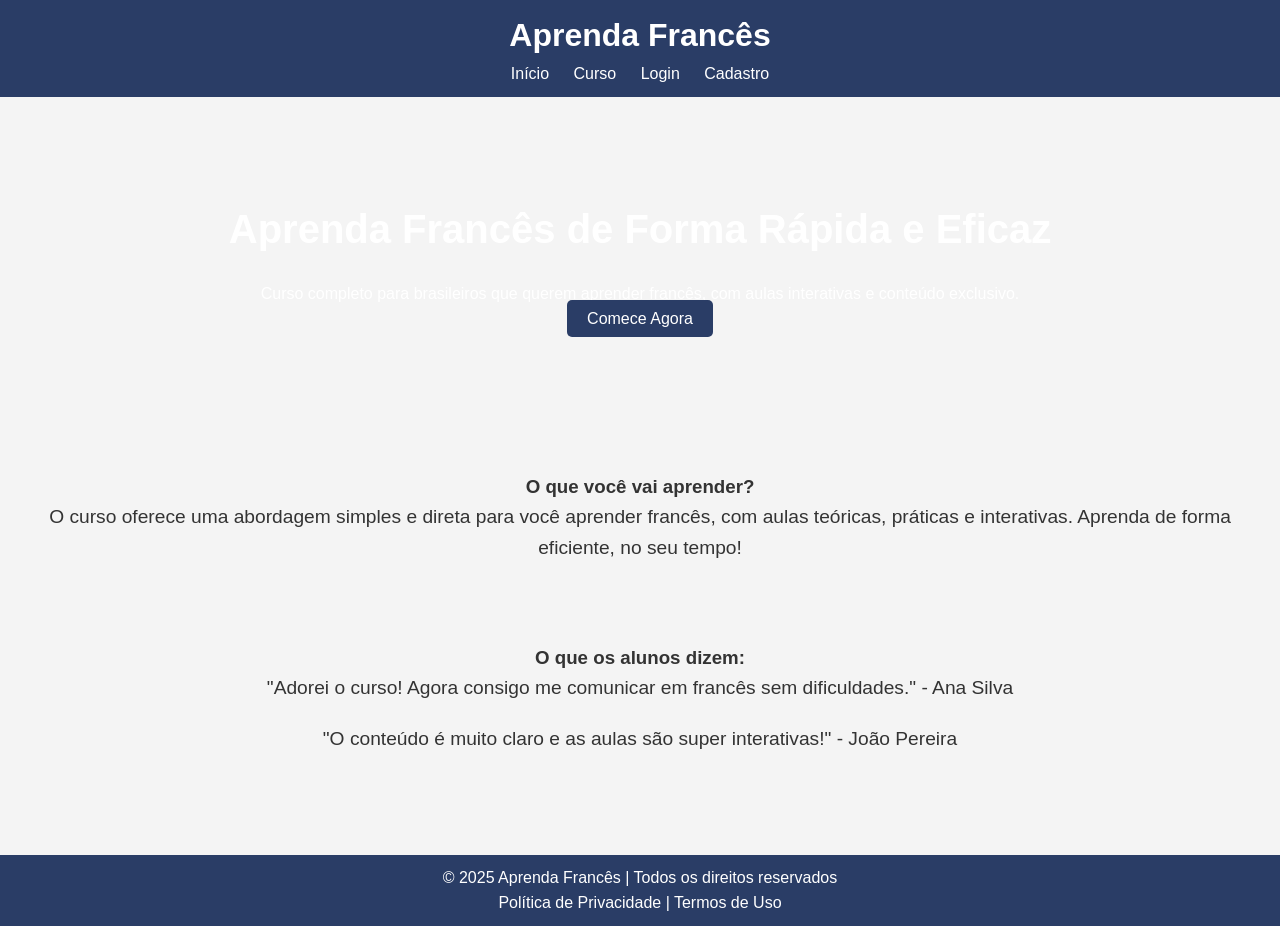
<file: index.html>
<!DOCTYPE html>
<html lang="pt-br">
<head>
    <meta charset="UTF-8">
    <meta name="viewport" content="width=device-width, initial-scale=1.0">
    <meta name="description" content="Curso de francês para brasileiros. Aprenda francês de forma eficaz e divertida.">
    <title>Aprenda Francês - Curso para Brasileiros</title>
    <link rel="stylesheet" href="styles.css">
</head>
<body>
    <!-- Cabeçalho -->
    <header>
        <div class="logo">
            <h1>Aprenda Francês</h1>
        </div>
        <nav>
            <ul>
                <li><a href="index.html">Início</a></li>
                <li><a href="curso.html">Curso</a></li>
                <li><a href="login.html">Login</a></li>
                <li><a href="login.html">Cadastro</a></li>
            </ul>
        </nav>
    </header>

    <!-- Banner Principal -->
    <section class="banner">
        <h2>Aprenda Francês de Forma Rápida e Eficaz</h2>
        <p>Curso completo para brasileiros que querem aprender francês, com aulas interativas e conteúdo exclusivo.</p>
        <a href="curso.html" class="btn">Comece Agora</a>
    </section>

    <!-- Sobre o Curso -->
    <section class="sobre-curso">
        <h3>O que você vai aprender?</h3>
        <p>O curso oferece uma abordagem simples e direta para você aprender francês, com aulas teóricas, práticas e interativas. Aprenda de forma eficiente, no seu tempo!</p>
    </section>

    <!-- Depoimentos -->
    <section class="depoimentos">
        <h3>O que os alunos dizem:</h3>
        <div class="depoimento">
            <p>"Adorei o curso! Agora consigo me comunicar em francês sem dificuldades." - Ana Silva</p>
        </div>
        <div class="depoimento">
            <p>"O conteúdo é muito claro e as aulas são super interativas!" - João Pereira</p>
        </div>
    </section>

    <!-- Rodapé -->
    <footer>
        <p>&copy; 2025 Aprenda Francês | Todos os direitos reservados</p>
        <p><a href="#">Política de Privacidade</a> | <a href="#">Termos de Uso</a></p>
    </footer>

    <script src="script.js"></script>
</body>
</html>
</file>
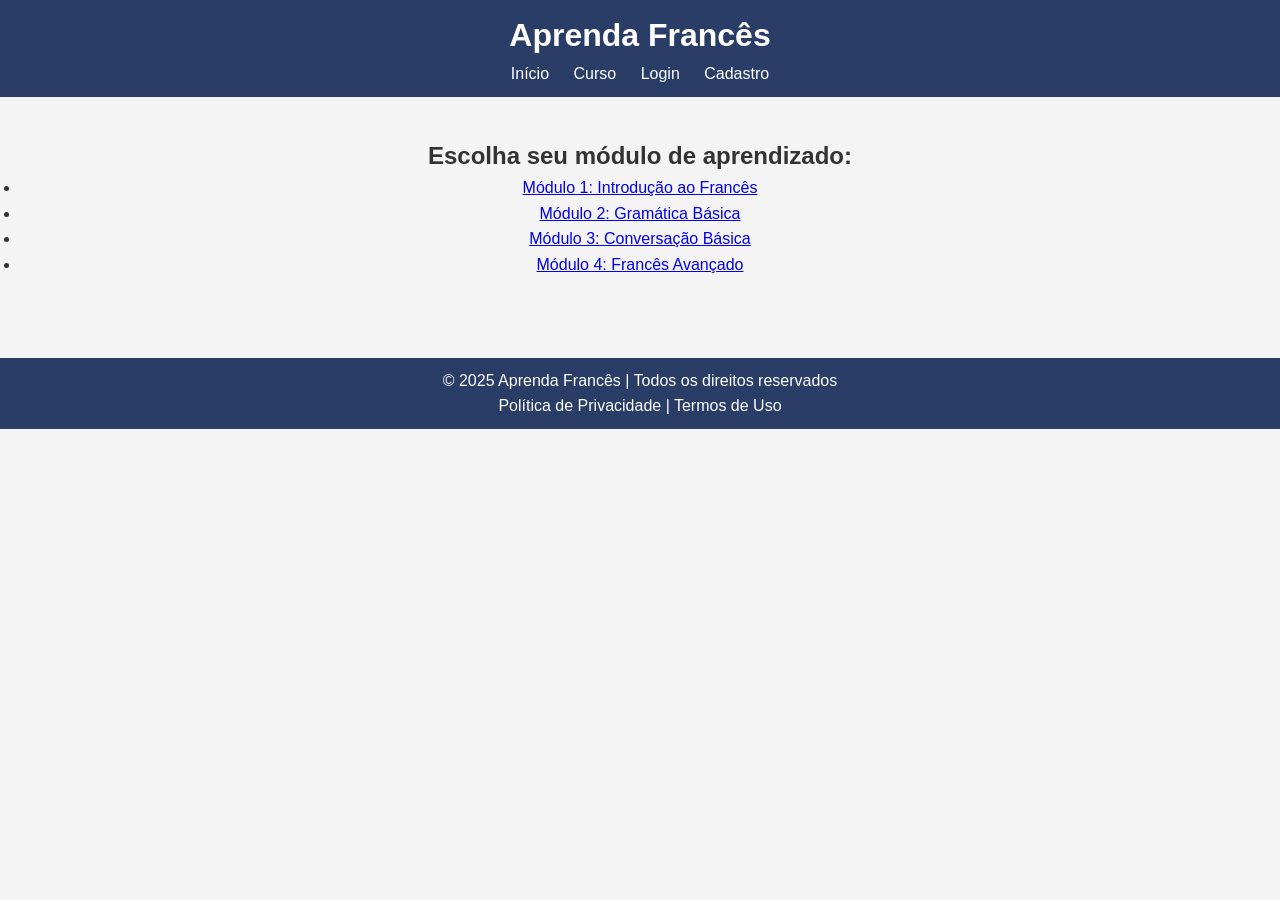
<file: curso.html>
<!DOCTYPE html>
<html lang="pt-br">
<head>
    <meta charset="UTF-8">
    <meta name="viewport" content="width=device-width, initial-scale=1.0">
    <title>Curso de Francês - Módulos</title>
    <link rel="stylesheet" href="styles.css">
</head>
<body>
    <header>
        <div class="logo">
            <h1>Aprenda Francês</h1>
        </div>
        <nav>
            <ul>
                <li><a href="index.html">Início</a></li>
                <li><a href="curso.html">Curso</a></li>
                <li><a href="login.html">Login</a></li>
                <li><a href="login.html">Cadastro</a></li>
            </ul>
        </nav>
    </header>

    <!-- Módulos do Curso -->
    <section class="modulos-curso">
        <h2>Escolha seu módulo de aprendizado:</h2>
        <ul>
            <li><a href="#">Módulo 1: Introdução ao Francês</a></li>
            <li><a href="#">Módulo 2: Gramática Básica</a></li>
            <li><a href="#">Módulo 3: Conversação Básica</a></li>
            <li><a href="#">Módulo 4: Francês Avançado</a></li>
        </ul>
    </section>

    <!-- Rodapé -->
    <footer>
        <p>&copy; 2025 Aprenda Francês | Todos os direitos reservados</p>
        <p><a href="#">Política de Privacidade</a> | <a href="#">Termos de Uso</a></p>
    </footer>

    <script src="script.js"></script>
</body>
</html>
</file>
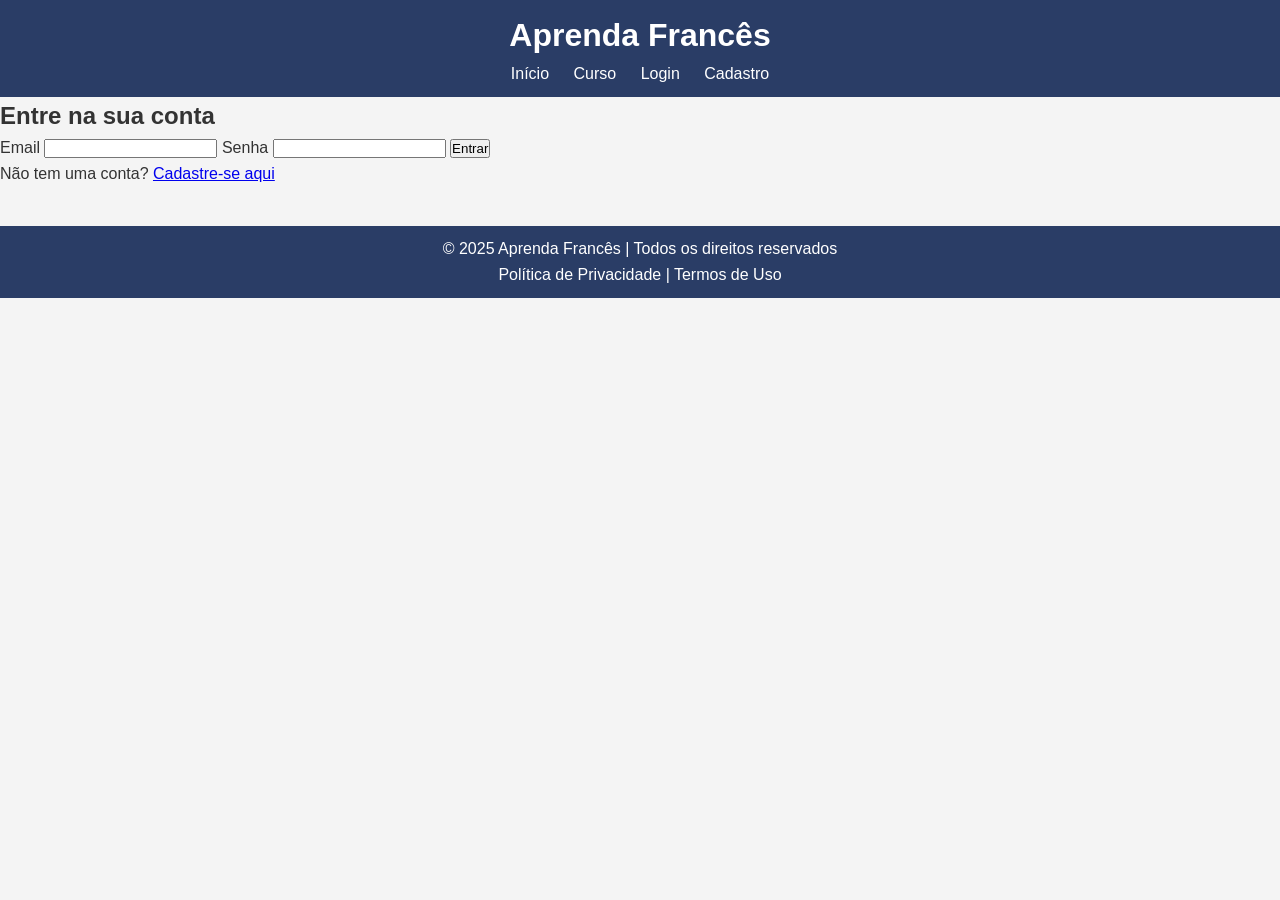
<file: login.html>
<!DOCTYPE html>
<html lang="pt-br">
<head>
    <meta charset="UTF-8">
    <meta name="viewport" content="width=device-width, initial-scale=1.0">
    <title>Login | Aprenda Francês</title>
    <link rel="stylesheet" href="styles.css">
</head>
<body>
    <header>
        <div class="logo">
            <h1>Aprenda Francês</h1>
        </div>
        <nav>
            <ul>
                <li><a href="index.html">Início</a></li>
                <li><a href="curso.html">Curso</a></li>
                <li><a href="login.html">Login</a></li>
                <li><a href="login.html">Cadastro</a></li>
            </ul>
        </nav>
    </header>

    <!-- Formulário de Login -->
    <section class="form-login">
        <h2>Entre na sua conta</h2>
        <form action="#" method="post">
            <label for="email">Email</label>
            <input type="email" id="email" name="email" required>

            <label for="senha">Senha</label>
            <input type="password" id="senha" name="senha" required>

            <button type="submit" class="btn">Entrar</button>
        </form>
        <p>Não tem uma conta? <a href="#">Cadastre-se aqui</a></p>
    </section>

    <!-- Rodapé -->
    <footer>
        <p>&copy; 2025 Aprenda Francês | Todos os direitos reservados</p>
        <p><a href="#">Política de Privacidade</a> | <a href="#">Termos de Uso</a></p>
    </footer>

    <script src="script.js"></script>
</body>
</html>
</file>
<file: styles.css>
/* Reset de estilo básico */
* {
    margin: 0;
    padding: 0;
    box-sizing: border-box;
}

body {
    font-family: Arial, sans-serif;
    line-height: 1.6;
    background-color: #f4f4f4;
    color: #333;
}

header {
    background-color: #2a3d66;
    color: #fff;
    padding: 10px 0;
    text-align: center;
}

header .logo h1 {
    margin: 0;
    font-size: 2em;
}

nav ul {
    list-style: none;
    padding: 0;
}

nav ul li {
    display: inline;
    margin: 0 10px;
}

nav ul li a {
    color: #fff;
    text-decoration: none;
}

.banner {
    background-image: url('https://example.com/banner.jpg');
    background-size: cover;
    color: white;
    padding: 100px 20px;
    text-align: center;
}

.banner h2 {
    font-size: 2.5em;
    margin-bottom: 20px;
}

.banner .btn {
    background-color: #2a3d66;
    color: #fff;
    padding: 10px 20px;
    text-decoration: none;
    border-radius: 5px;
}

.sobre-curso, .depoimentos, .modulos-curso {
    padding: 40px 20px;
    text-align: center;
}

.sobre-curso p, .depoimento p {
    font-size: 1.2em;
}

.depoimento {
    margin-bottom: 20px;
}

footer {
    background-color: #2a3d66;
    color: #fff;
    text-align: center;
    padding: 10px;
    margin-top: 40px;
}

footer a {
    color: #fff;
    text-decoration: none;
}

footer a:hover {
    text-decoration: underline;
}

/* Estilos responsivos */
@media (max-width: 768px) {
    .banner h2 {
        font-size: 2em;
    }

    .banner .btn {
        padding: 10px 15px;
    }

    .depoimento {
        margin-bottom: 10px;
    }

    nav ul {
        text-align: center;
        margin-top: 10px;
    }

    nav ul li {
        display: block;
        margin: 5px 0;
    }
}
</file>
